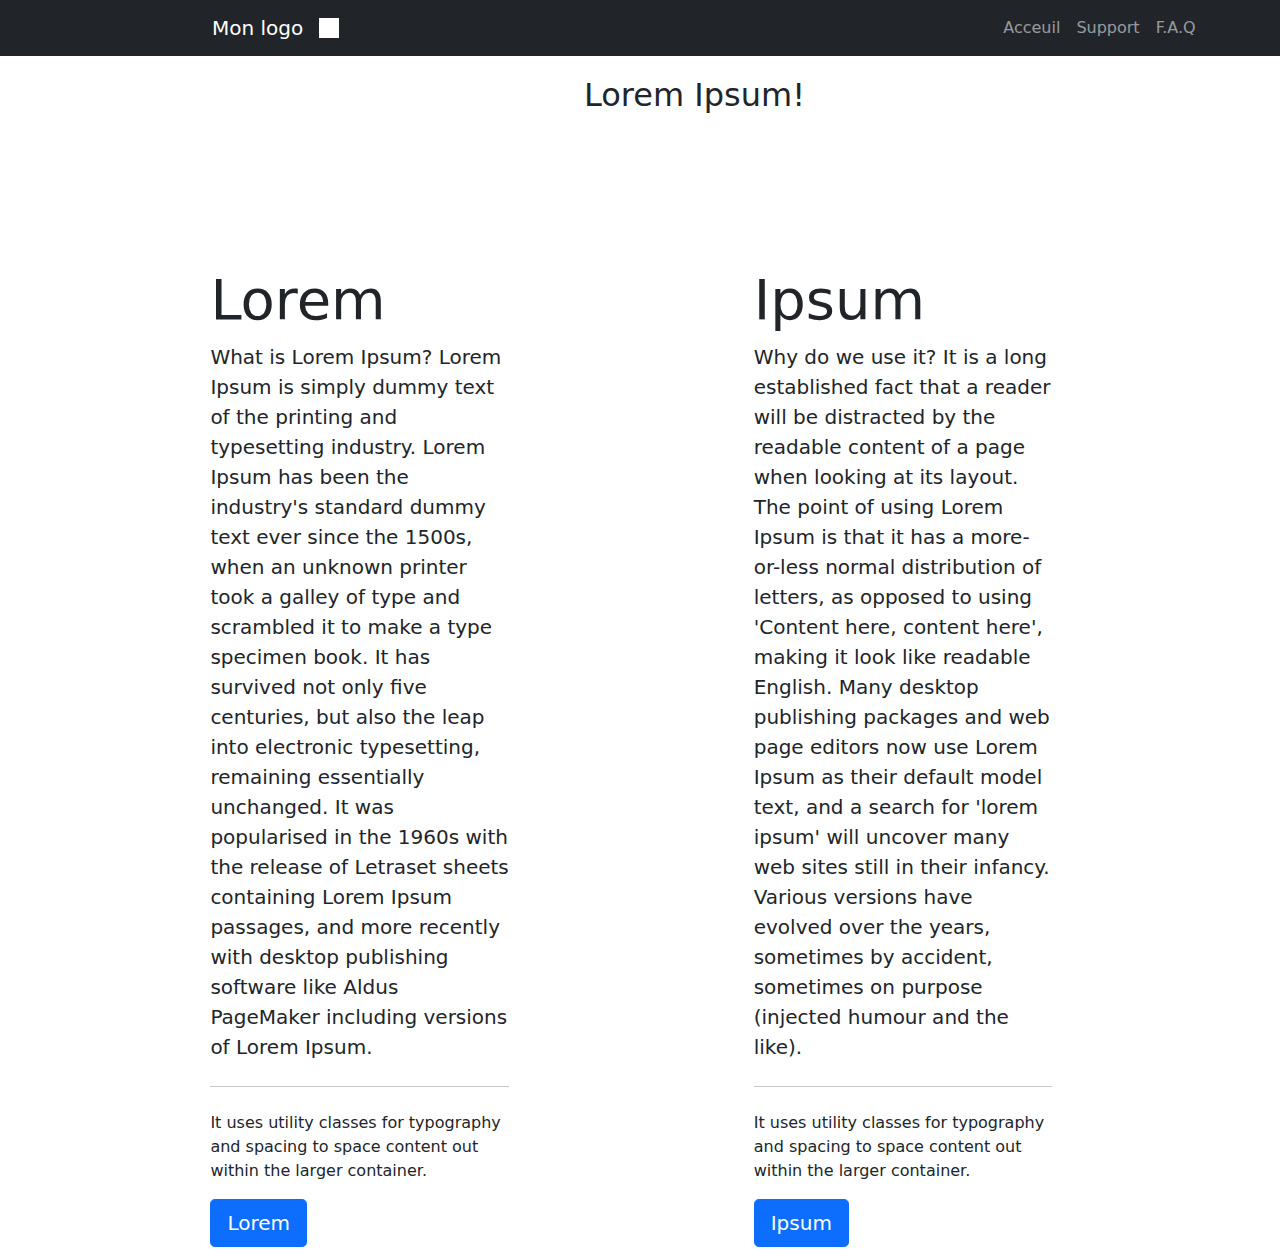
<file: mon site/monsite1.html>
<!DOCTYPE html>
<html lang="fr">
<head>
  <meta charset="utf-8" />
  <link href="/mon site/bootstrap.min.css" rel="stylesheet" />
  <link rel="stylesheet" href="monsite1.css">
</head>
<body>
<header>
  <nav class="navbar navbar-expand-lg navbar-dark bg-dark">
    <div class="container-fluid"> 
      <a class="navbar-brand" href="#">Mon logo</a>
      <a class="logo" href="#"></a>
      <button class="navbar-toggler" type="button" data-bs-toggle="collapse" data-bs-target="#navbarNavAltMarkup" aria-controls="navbarNavAltMarkup" aria-expanded="false" aria-label="Toggle navigation">
        <span class="navbar-toggler-icon"></span>
      </button>
      <div class="collapse navbar-collapse" id="navbarNavAltMarkup">
        <div class="navbar-nav">
          <a class="nav-link active" aria-current="page" href="#"></a>
          <a class="nav-link" href="#">Acceuil</a>
          <a class="nav-link" href="#">Support</a>
          <a class="nav-link " href="#">F.A.Q</a>
        </div>
      </div>
    </div>
  </nav>
</header>
<div class="container-fluid">
  <div class="container">
    <div class="row">
      <article class="col-md-4">
      <h2>Lorem Ipsum!</h2>      
    </article>
  </div>
</div>
</div>
<div class="row">
<article class="col-md-5">
    <div class="jumbotron">
      <h1 class="display-4">Lorem </h1>
      <p class="lead">What is Lorem Ipsum?
        Lorem Ipsum is simply dummy text of the printing and typesetting industry. Lorem Ipsum has been the industry's standard dummy text ever since the 1500s, when an unknown printer took a galley of type and scrambled it to make a type specimen book. It has survived not only five centuries, but also the leap into electronic typesetting, remaining essentially unchanged. It was popularised in the 1960s with the release of Letraset sheets containing Lorem Ipsum passages, and more recently with desktop publishing software like Aldus PageMaker including versions of Lorem Ipsum.</p>
      <hr class="my-4">
      <p>It uses utility classes for typography and spacing to space content out within the larger container.</p>
      <a class="btn btn-primary btn-lg" href="#" role="button">Lorem</a>
    </div>
  </article>
  <article class="col-md-5">
    <div class="jumbotron">
      <h1 class="display-4">Ipsum </h1>
      <p class="lead">Why do we use it?
        It is a long established fact that a reader will be distracted by the readable content of a page when looking at its layout. The point of using Lorem Ipsum is that it has a more-or-less normal distribution of letters, as opposed to using 'Content here, content here', making it look like readable English. Many desktop publishing packages and web page editors now use Lorem Ipsum as their default model text, and a search for 'lorem ipsum' will uncover many web sites still in their infancy. Various versions have evolved over the years, sometimes by accident, sometimes on purpose (injected humour and the like).</p>
      <hr class="my-4">
      <p>It uses utility classes for typography and spacing to space content out within the larger container.</p>
      <a class="btn btn-primary btn-lg" href="#" role="button">Ipsum</a>
    </div>
  </article>
  </div>
</body>
</html>
</file>
<file: mon site/monsite1.css>
.jumbotron {
  margin-left: 200px;

  margin-top: 200px;
  padding: 2%;

}

.container {

  margin-left: 560px;
  margin-top: 20px;
  position: absolute;

}

.navbar-nav {
  padding-left: 640px;


}

.navbar-brand {
  padding-left: 200px;


}

.logo {
  background-color: white;
  width: 20px;
  height: 20px;
}
</file>
